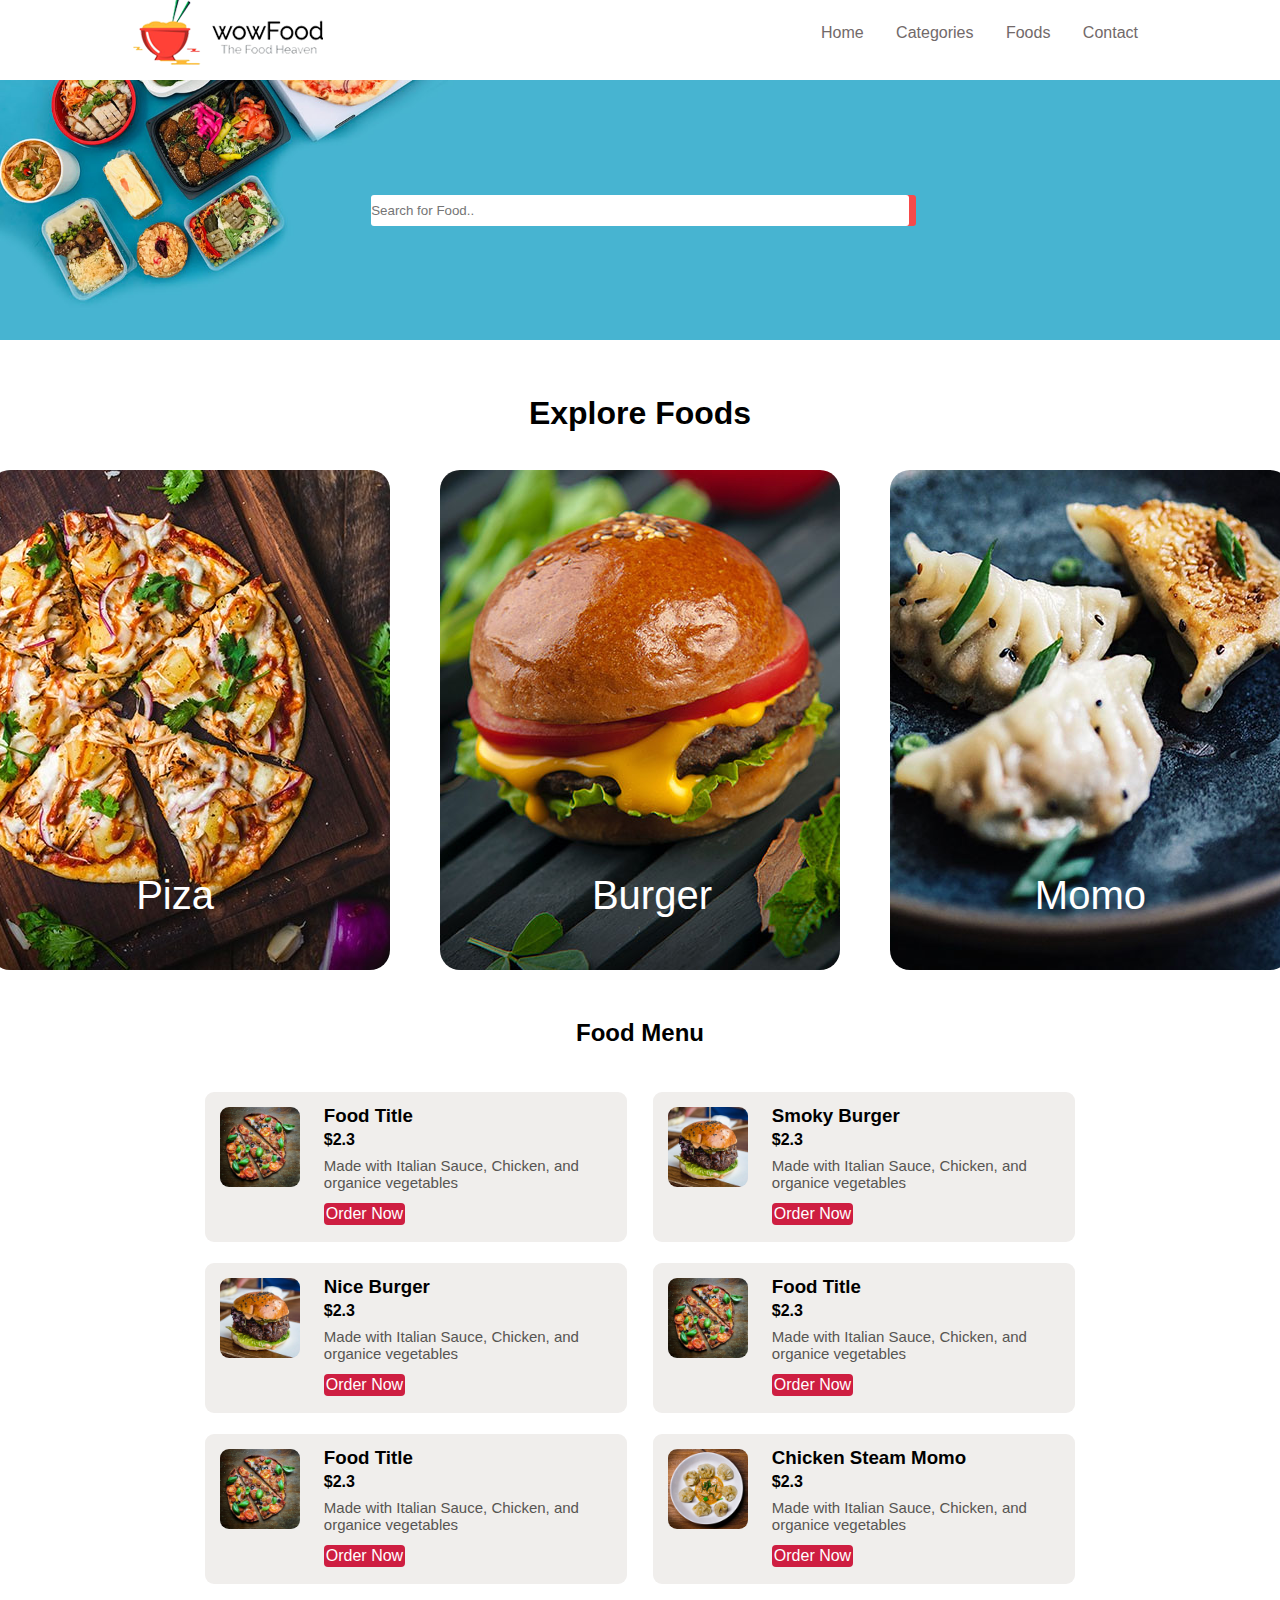
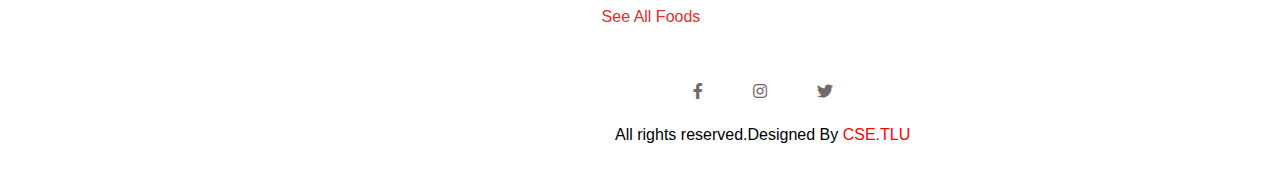
<file: index.html>
<!DOCTYPE html>
<html lang="en">
<head>
    <meta charset="UTF-8">
    <meta http-equiv="X-UA-Compatible" content="IE=edge">
    <meta name="viewport" content="width=device-width, initial-scale=1.0">
    <link rel="stylesheet" href="assets/css/stylehome.css">
    <link rel="stylesheet" href="fontawesome-free-5.15.4-web/css/all.min.css">
    <title>Home</title>
</head>
<body>
   <header>
    <div class="app">
        <div class="header">
             <div class="logo">
                <a href="./Oder.html"><img src="./assets/image/logo.png"></a>
            </div> 
            <ul class="nav">
                <li><a class="a1" href="">Home</a></li>
                <li><a class="a2" href="./Categories.html">Categories</a></li>
                <li><a class="a3" href="./Food.html">Foods</a></li>
                <li><a class="a4" href="https://www.facebook.com/quanqueo25">Contact</a></li>          
            </ul>
        </div>
    </header>
    <div class="banner-area">                       
               <div class="textbox-search">
                  <input class="textbox-search-food" type="search" placeholder="Search for Food..">
              </div>
              <div class="button-search">
                  <button class="button-search-food">Search</button>              
                </div>
     </div>
    <div class="content">
       <h1 class="noidung">Explore Foods</h1>
          
        <div class="image-foods">
            <div class="hinh1">
              <a href=""><img src="assets/image/piza.jpg"></a>
               <p class="box1">Piza</p>  
            </div>   
            <div class="hinh2">
               <a href=""><img src="assets/image/burger.jpg"></a> 
               <p class="box2">Burger</p> 
            </div>
            <div class="hinh3">
               <a href=""><img src="assets/image/momo.jpg"></a> 
               <p class="box3">Momo</p> 
            </div>       
       </div>
        <div>    
            <h2 class="noidung-foodmenu">Food Menu</h2>
        </div>
       <div class="content-foodmenu">
            <div class="col-1">
                <div class="image-food">
                   <img class="image-food-hang1" src="assets/image/piza1.jpg">
                </div>
                <div class="information-food">
                    <h3>Food Title</h3>
                    <h4>$2.3</h4>
                    <p>Made with Italian Sauce, Chicken, and organice vegetables</p>  
                    <a href="./Oder.html"> Order Now</a>         
                </div>
            </div>
            <div class="col-2">
                <div class="image-food">
                    <img class="image-food-hang1" src="assets/image/burger1.jpg">
                 </div>
                 <div class="information-food">
                     <h3>Smoky Burger</h3>
                     <h4>$2.3</h4>
                     <p>Made with Italian Sauce, Chicken, and organice vegetables</p>  
                     <a href="./Oder.html"> Order Now</a>         
                 </div>               
            </div>
            <div class="col-3">
                <div class="image-food2">
                   <img class="image-food-hang2" src="assets/image/burger1.jpg">
                </div>
                <div class="information-food2">
                    <h3>Nice Burger</h3>
                    <h4>$2.3</h4>
                    <p>Made with Italian Sauce, Chicken, and organice vegetables</p>  
                    <a href="./Oder.html"> Order Now</a>         
                </div>
            </div>
            <div class="col-4">
                <div class="image-food2">
                    <img class="image-food-hang2" src="assets/image/piza1.jpg">
                 </div>
                 <div class="information-food2">
                     <h3>Food Title</h3>
                     <h4>$2.3</h4>
                     <p>Made with Italian Sauce, Chicken, and organice vegetables</p>  
                     <a href="./Oder.html"> Order Now</a>         
                 </div>               
            </div>
            <div class="col-5">
                <div class="image-food3">
                    <img class="image-food-hang3" src="assets/image/piza1.jpg">
                 </div>
                 <div class="information-food3">
                     <h3>Food Title</h3>
                     <h4>$2.3</h4>
                     <p>Made with Italian Sauce, Chicken, and organice vegetables</p>  
                     <a href="./Oder.html"> Order Now</a>         
                 </div>               
            </div>
            <div class="col-6">
                <div class="image-food3">
                    <img class="image-food-hang3" src="assets/image/momo1.jpg">
                 </div>
                 <div class="information-food3">
                     <h3>Chicken Steam Momo</h3>
                     <h4>$2.3</h4>
                     <p>Made with Italian Sauce, Chicken, and organice vegetables</p>  
                     <a href="./Oder.html"> Order Now</a>         
                 </div>               
            </div>
           <div class="Seefood"> <a href="#">See All Foods</a> </div>
    </div>
    <div class="footer">
        <div class="footer-link">
            <ul class="link-list">
              <li class="link-list--item-f">
               <a href="https://www.facebook.com/quanqueo25" class="footer-item_link"> 
                <i class="footer-item_icon fab fa-facebook-f"></i>
                </a>
              </li>
              <li class="link-list--item-i">
                <a href="https://www.instagram.com/qu_an25/" class="footer-item_link"> 
                  <i class="footer-item_icon fab fa-instagram"></i>
                 </a>
               </li>
               <li class="link-list--item-t">
                <a href="https://twitter.com/daihocthuyloihn" class="footer-item_link"> 
                  <i class="footer-item_icon fab fa-twitter"></i>
                 </a>
               </li>
            </ul>
         </div>
        <div class="footer-noidung">All rights reserved.Designed By <a href="http://cse.tlu.edu.vn/" style="color:red">CSE.TLU</a></div>
     </div>
    </div>
    
    
</body>
</html>
</file>
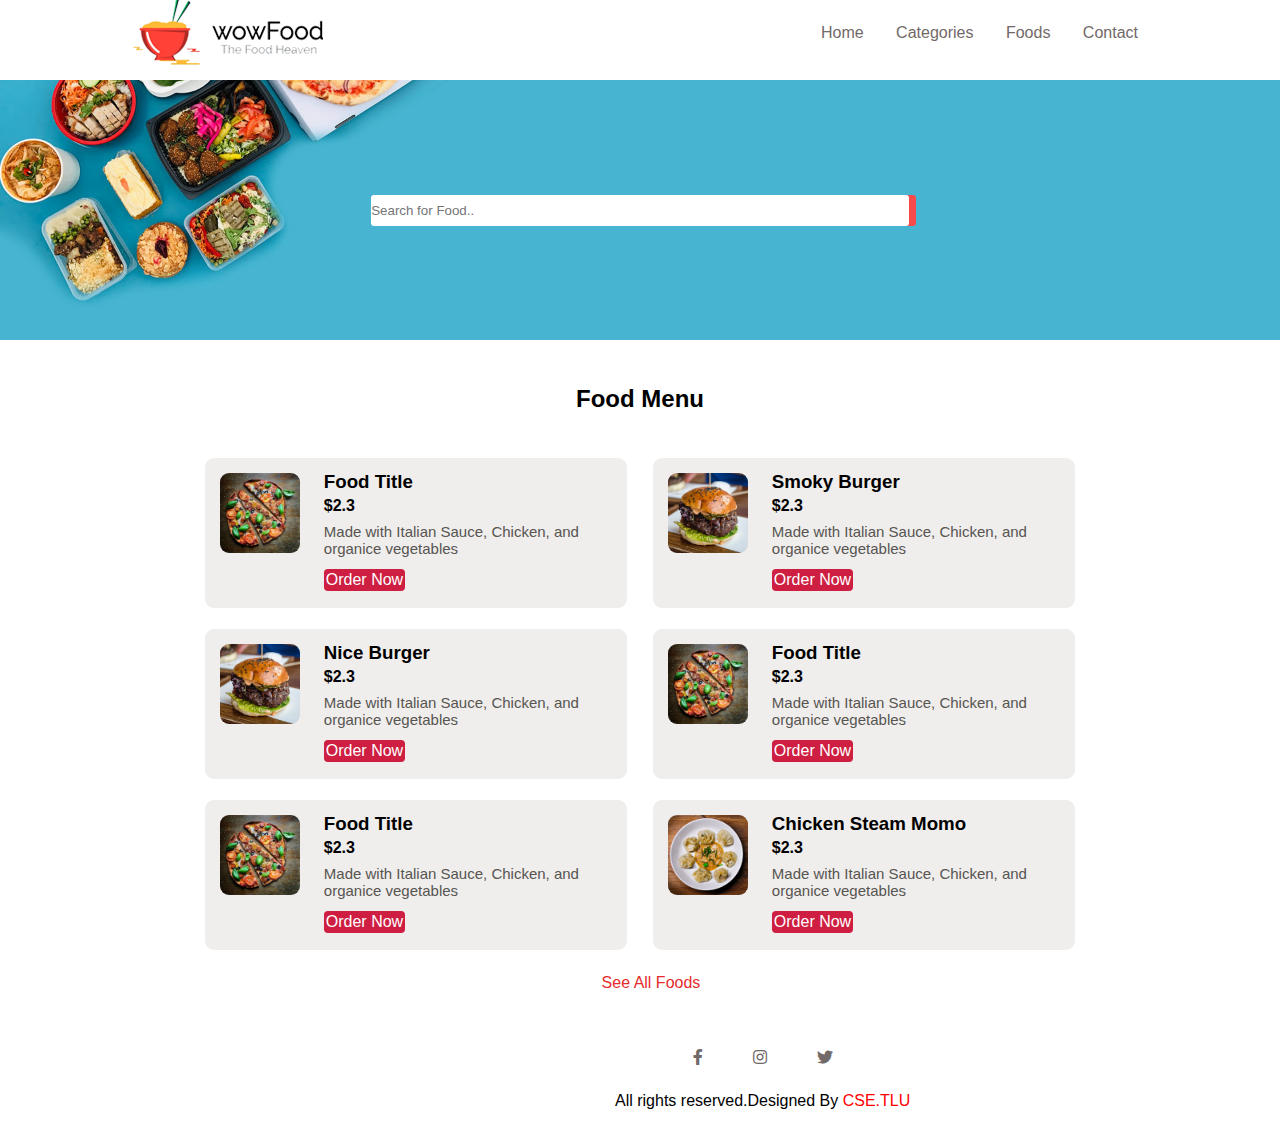
<file: Food.html>
<!DOCTYPE html>
<html lang="en">
<head>
    <meta charset="UTF-8">
    <meta http-equiv="X-UA-Compatible" content="IE=edge">
    <meta name="viewport" content="width=device-width, initial-scale=1.0">
    <link rel="stylesheet" href="./assets/css/styleFood.css">
    <link rel="stylesheet" href="./fontawesome-free-5.15.4-web/css/all.min.css">
    <title>Food</title>
</head>
<body>
    <header>
        <div class="app">
            <div class="header">
                 <div class="logo">
                    <a href="./Oder.html"><img src="./assets/image/logo.png"></a>
                </div> 
                <ul class="nav">
                    <li><a class="a1" href="./index.html">Home</a></li>
                    <li><a class="a2" href="./Categories.html">Categories</a></li>
                    <li><a class="a3" href="./Oder.html">Foods</a></li>
                    <li><a class="a4" href="https://www.facebook.com/quanqueo25">Contact</a></li>          
                </ul>
            </div>
    </header>
    <div class="banner-area">                       
        <div class="textbox-search">
           <input class="textbox-search-food" type="search" placeholder="Search for Food..">
       </div>
       <div class="button-search">
           <button class="button-search-food">Search</button>              
        </div>
    </div>
    <div>    
        <h2 class="noidung-foodmenu">Food Menu</h2>
    </div>
   <div class="content-foodmenu">
        <div class="col-1">
            <div class="image-food">
               <img class="image-food-hang1" src="assets/css/piza1.jpg">
            </div>
            <div class="information-food">
                <h3>Food Title</h3>
                <h4>$2.3</h4>
                <p>Made with Italian Sauce, Chicken, and organice vegetables</p>  
                <a href="./Oder.html"> Order Now</a>         
            </div>
        </div>
        <div class="col-2">
            <div class="image-food">
                <img class="image-food-hang1" src="assets/image/burger1.jpg">
             </div>
             <div class="information-food">
                 <h3>Smoky Burger</h3>
                 <h4>$2.3</h4>
                 <p>Made with Italian Sauce, Chicken, and organice vegetables</p>  
                 <a href="./Oder.html"> Order Now</a>         
             </div>               
        </div>
        <div class="col-3">
            <div class="image-food2">
               <img class="image-food-hang2" src="assets/image/burger1.jpg">
            </div>
            <div class="information-food2">
                <h3>Nice Burger</h3>
                <h4>$2.3</h4>
                <p>Made with Italian Sauce, Chicken, and organice vegetables</p>  
                <a href="./Oder.html"> Order Now</a>         
            </div>
        </div>
        <div class="col-4">
            <div class="image-food2">
                <img class="image-food-hang2" src="assets/image/piza1.jpg">
             </div>
             <div class="information-food2">
                 <h3>Food Title</h3>
                 <h4>$2.3</h4>
                 <p>Made with Italian Sauce, Chicken, and organice vegetables</p>  
                 <a href="./Oder.html"> Order Now</a>         
             </div>               
        </div>
        <div class="col-5">
            <div class="image-food3">
                <img class="image-food-hang3" src="assets/image/piza1.jpg">
             </div>
             <div class="information-food3">
                 <h3>Food Title</h3>
                 <h4>$2.3</h4>
                 <p>Made with Italian Sauce, Chicken, and organice vegetables</p>  
                 <a href="./Oder.html"> Order Now</a>         
             </div>               
        </div>
        <div class="col-6">
            <div class="image-food3">
                <img class="image-food-hang3" src="assets/image/momo1.jpg">
             </div>
             <div class="information-food3">
                 <h3>Chicken Steam Momo</h3>
                 <h4>$2.3</h4>
                 <p>Made with Italian Sauce, Chicken, and organice vegetables</p>  
                 <a href="./Oder.html"> Order Now</a>         
             </div>               
        </div>
       <div class="Seefood"> <a href="#">See All Foods</a> </div>
</div>
<div class="footer">
    <div class="footer-link">
        <ul class="link-list">
          <li class="link-list--item-f">
           <a href="https://www.facebook.com/quanqueo25" class="footer-item_link"> 
            <i class="footer-item_icon fab fa-facebook-f"></i>
            </a>
          </li>
          <li class="link-list--item-i">
            <a href="https://www.instagram.com/qu_an25/" class="footer-item_link"> 
              <i class="footer-item_icon fab fa-instagram"></i>
             </a>
           </li>
           <li class="link-list--item-t">
            <a href="https://twitter.com/daihocthuyloihn" class="footer-item_link"> 
              <i class="footer-item_icon fab fa-twitter"></i>
             </a>
           </li>
        </ul>
         </div>
            <div class="footer-noidung">All rights reserved.Designed By <a href="http://cse.tlu.edu.vn/" style="color:red">CSE.TLU</a></div>
        </div>
    </div>
</body>
</html>
</file>
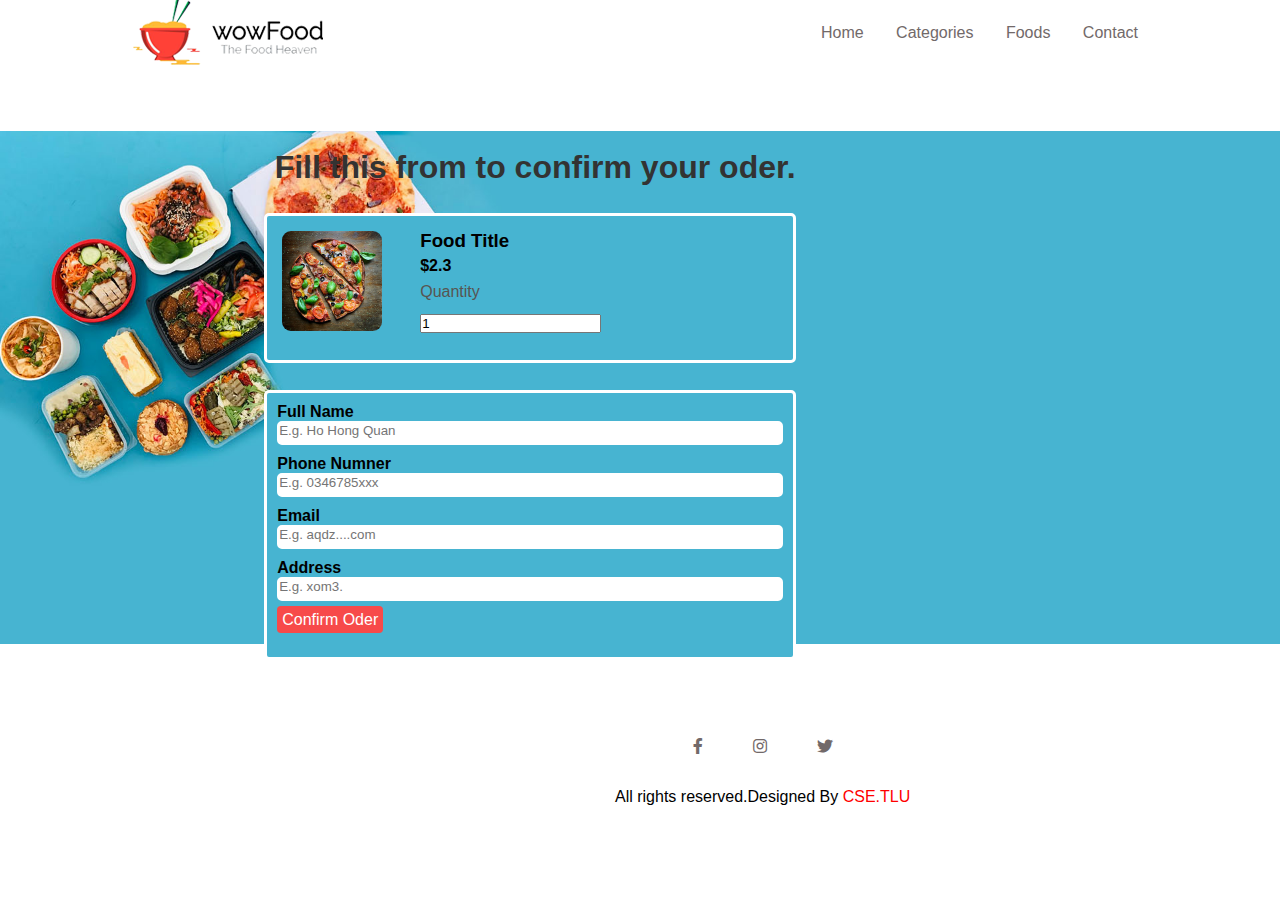
<file: Oder.html>
<!DOCTYPE html>
<html lang="en">
<head>
    <meta charset="UTF-8">
    <meta http-equiv="X-UA-Compatible" content="IE=edge">
    <meta name="viewport" content="width=device-width, initial-scale=1.0">
    <link rel="stylesheet" href="./assets/css/styleoder.css">
    <link rel="stylesheet" href="./fontawesome-free-5.15.4-web/css/all.min.css">
    <title>Oder</title>
</head>
<body>
    <header>
        <div class="app">
            <div class="header">
                 <div class="logo">
                    <a href="#"><img src="./assets/image/logo.png"></a>
                </div> 
                <ul class="nav">
                    <li><a class="a1" href="./index.html">Home</a></li>
                    <li><a class="a2" href="./Categories.html">Categories</a></li>
                    <li><a class="a3" href="./Food.html">Foods</a></li>
                    <li><a class="a4" href="https://www.facebook.com/quanqueo25">Contact</a></li>          
                </ul>
            </div>
    </header>
    <div class="content">
        <div class="background-image">
                 <!-- <img src="./Thuchanhweb2/Thuchanhweb2/assets/image/banner.jpg"> -->
            <div>
                     <h1 class="tieude">Fill this from to confirm your oder.</h1>
            </div>
               <div class="col-1">
                <div class="image-food">
                    <img class="image-food-hang1" src="./assets/image/piza1.jpg">
                </div>
                 <div class="information-food">
                <h3>Food Title</h3>
                <h4>$2.3</h4>
                <p>Quantity</p>  
                <div class="textbox-search">
                    <input class="number" type="number" value="1">
                </div>       
                </div>
            </div>
         
           
          <div class="col-2">
                <div class="information-people">
                    <div class="quan1" >
                        <lable>Full Name</lable></br>
                        <input class="textbox-search-food" type="text" placeholder="E.g. Ho Hong Quan"></br>
                    </div>
                    <div class="quan1">
                        <lable>Phone Numner</lable></br>
                        <input class="textbox-search-food" type="text" placeholder="E.g. 0346785xxx"></br>
                    </div>
                    <div class="quan1">
                        <lable>Email</lable></br>
                        <input class="textbox-search-food" type="text" placeholder="E.g. aqdz....com"></br>
                    </div>
                    <div class="quan1">
                        <lable>Address</lable></br>
                        <input class="textbox-search-food" type="text" placeholder="E.g. xom3."></br>
                    </div>
                    <a class="agree-oder" href="#">Confirm Oder</a>
                </div>
            </div>
          
        </div>
       
    </div>
    <div class="footer">
        <div class="footer-link">
            <ul class="link-list">
              <li class="link-list--item-f">
               <a href="https://www.facebook.com/quanqueo25" class="footer-item_link"> 
                <i class="footer-item_icon fab fa-facebook-f"></i>
                </a>
              </li>
              <li class="link-list--item-i">
                <a href="https://www.instagram.com/qu_an25/" class="footer-item_link"> 
                  <i class="footer-item_icon fab fa-instagram"></i>
                 </a>
               </li>
               <li class="link-list--item-t">
                <a href="https://twitter.com/daihocthuyloihn" class="footer-item_link"> 
                  <i class="footer-item_icon fab fa-twitter"></i>
                 </a>
               </li>
            </ul>
             </div>
                <div class="footer-noidung">All rights reserved.Designed By <a href="http://cse.tlu.edu.vn/" style="color:red">CSE.TLU</a></div>
            </div>
        </div>

    </div>
</body>
</html>
</file>
<file: assets/css/stylehome.css>
*{
    box-sizing: border-box;
    padding: 0;
    margin: 0;
}
html{
    font-family: Arial, Helvetica, sans-serif;
}
.header
{
   height: 65px;
   background-color: #fff;
   width: 100%;
   display: flex;
   justify-content: space-between;
   align-items: center;
   padding: 30px 10%;
   /* z-index: 1;
   position: fixed; */
   
}
li, a {
    font-weight: 500;
    font-size: 16px;
    color: rgb(114, 105, 105);
    text-decoration: none;
    list-style: none; 
    
}

.nav li { 
    display: inline-block;
    padding:  0 14px;
    
}
.banner-image{
    width: 100%;
    height: 10px;
}

.nav li:hover a{
    color: red;
   
}
.logo{
    cursor: pointer;  
}
.banner-area
{
   margin-top: 15px;
    width: 100%;
    height: 260px;
    background-image: url("./banner.jpg");
    background-size:cover;
    background-position-y: 50%;
    display:flex;
    align-items: center;
    justify-content: center;  
    position: relative;
}
.textbox-search{
   
    width: 100%;
}
.textbox-search-food{
    position:absolute;
    width: 42%;
    height: 31px;
    margin-left: 29%;
    margin-top: -15px;
    border-radius: 3px;
    border: 0;
}
.button-search-food{
    background-color: rgb(247, 74, 74);
    color: #fff;
    margin-left: -520%;
    height: 31px;
    border-radius: 3px;
    border: 0;
    width: 70px;
    display: block;

}
.image-foods{
    display: flex;
    align-items: center;
    justify-content: center;  
    position: relative;
    padding-top: 38px ;
}
.hinh1 a img
{
border-radius: 20px;
}
.hinh2 a img
{
    border-radius: 20px;
}
.hinh3 a img
{
    border-radius: 20px;
}
.hinh1{
    position: relative;
}
.hinh2{
    padding-left: 50px;
    position: relative;
}
.hinh3{
    padding-left: 50px;
    position: relative;
}
.noidung{
    padding-top: 55px;
    text-align: center; 
}
.box1{
    font-size: 40px;
    bottom: 3.5rem;
    right: 11rem;
    position: absolute;
    background-color:rgb(red, green, blue);
    color: #fff;  
}
.box2{
    font-size: 40px;
    bottom: 3.5rem;
    right: 8rem;
    position: absolute;
    background-color:rgb(red, green, blue);
    color: #fff;   
}

.box3{
   font-size: 40px;
    bottom: 3.5rem;
    right: 9rem;
    position: absolute;
    background-color:rgb(red, green, blue);
    color: #fff;   }
.noidung-foodmenu{
    padding-top: 45px;
    text-align: center; 
}
.col-1{
    margin-top: 45px;
    float: left;
    width: 33%;
    margin-left: 16%;
    height: 150px; 
    background-color: rgb(240, 238, 236);
    border-radius: 9px ;
    padding-bottom: 20px;
    

}
 .col-2{
    margin-top: 45px;
    float:right;
    width: 33%;
    height: 150px;   
    background-color: rgb(240, 238, 236);
    border-radius: 9px ;
    margin-right: 16%;
    padding-bottom: 20px;
    
}
.col-3{
    margin-top: 21px;
    float:left;
    width: 33%;
    height: 150px;   
    background-color: rgb(240, 238, 236);
    border-radius: 9px ;
    margin-left: 16%;
    padding-bottom: 20px;
    
}
.col-4{
    margin-top: 21px;
    float:right;
    width: 33%;
    height: 150px;   
    background-color: rgb(240, 238, 236);
    border-radius: 9px ;
    margin-right: 16%;
    padding-bottom: 20px;   
}
.col-5{
    margin-top: 21px;
    float:left;
    width: 33%;
    height: 150px;   
    background-color: rgb(240, 238, 236);
    border-radius: 9px ;
    margin-left: 16%;
    padding-bottom: 20px;
}
.col-6{
    margin-top: 21px;
    float:right;
    width: 33%;
    height: 150px;   
    background-color: rgb(240, 238, 236);
    border-radius: 9px ;
    margin-right: 16%;
    padding-bottom: 20px;   
}
.image-food img{
    width: 80px;
    height: 80px;
    margin: 15px;
    border-radius: 9px;
} 
.information-food h3
{
    float: left;
    margin-top: -101px;
    margin-left: 119px;
}
.information-food h4{
    float: left;
    margin-top: -75px;
    margin-left: 119px;
}

.information-food p{
    float: left;
    margin-top: -49px;
    margin-left: 119px;
    font-size: 15px;
    color: rgb(87, 85, 82);
}
.information-food a{
    float: left;
    margin-top: -3px;
    margin-left: 119px;
    background-color: rgb(206, 30, 65);
    color: #fff;
    border-radius: 4px;
    padding: 2px;
}
/* // */
.image-food2 img{
    width: 80px;
    height: 80px;
    margin: 15px;
    border-radius: 9px;
} 
.information-food2 h3
{
    float: left;
    margin-top: -101px;
    margin-left: 119px;
}
.information-food2 h4{
    float: left;
    margin-top: -75px;
    margin-left: 119px;
}

.information-food2 p{
    float: left;
    margin-top: -49px;
    margin-left: 119px;
    font-size: 15px;
    color: rgb(87, 85, 82);
}
.information-food2 a{
    float: left;
    margin-top: -3px;
    margin-left: 119px;
    background-color: rgb(206, 30, 65);
    color: #fff;
    border-radius: 4px;
    padding: 2px;
}
/* /// */
.image-food3 img{
    width: 80px;
    height: 80px;
    margin: 15px;
    border-radius: 9px;
} 
.information-food3 h3
{
    float: left;
    margin-top: -101px;
    margin-left: 119px;
}
.information-food3 h4{
    float: left;
    margin-top: -75px;
    margin-left: 119px;
}

.information-food3 p{
    float: left;
    margin-top: -49px;
    margin-left: 119px;
    font-size: 15px;
    color: rgb(87, 85, 82);
}
.information-food3 a{
    float: left;
    margin-top: -3px;
    margin-left: 119px;
    background-color: rgb(206, 30, 65);
    color: #fff;
    border-radius: 4px;
    padding: 2px;
}
.Seefood{
    display: inline-flex;
    margin-left: 47%;
    padding-top: 24px;
    
}
.Seefood a{
     color: rgb(230, 44, 44);
} 
.footer-noidung{
    
    width: 50%;
    height: 50px;
    
} 
.link1{
    display: flex;
}
.link2{
    display: flex;
}
.link3{
    display: flex;
}
.footer-link{
    margin-top: 50px;
    color:brown;
    text-decoration: none;
    
}
.link-list{
    display: flex;
    position: absolute;
    justify-content:space-between;
    margin-left: 100px;
    list-style: none;
    margin-top: 7px;
}
.link-list--item-f{
margin-left: 593px;
}
.link-list--item-i{
margin-left: 50px;
}
.link-list--item-t{
    margin-left: 50px;
}
.footer-noidung 
{
    margin-top: 50px;
    display: inline-block;
    margin-left: 615px;
   
} 
.form1{
margin-left: 100px;
}
.form2{
    margin-left: 100px;
}
</file>
<file: assets/css/styleFood.css>
*{
    box-sizing: border-box;
    padding: 0;
    margin: 0;
}
html{
    font-family: Arial, Helvetica, sans-serif;
}
.header
{
   height: 65px;
   background-color: #fff;
   width: 100%;
   display: flex;
   justify-content: space-between;
   align-items: center;
   padding: 30px 10%;
   /* z-index: 1;
   position: fixed; */
   
}
li, a {
    font-weight: 500;
    font-size: 16px;
    color: rgb(114, 105, 105);
    text-decoration: none;
    list-style: none; 
    
}

.nav li { 
    display: inline-block;
    padding:  0 14px;
    
}
.banner-image{
    width: 100%;
    height: 10px;
}

.nav li:hover a{
    color: red;
   
}
.logo{
    cursor: pointer;  
}
.banner-area
{
   margin-top: 15px;
    width: 100%;
    height: 260px;
    background-image: url("./banner.jpg");
    background-size:cover;
    background-position-y: 50%;
    display:flex;
    align-items: center;
    justify-content: center;  
    position: relative;
}
.textbox-search{
   
    width: 100%;
}
.textbox-search-food{
    position:absolute;
    width: 42%;
    height: 31px;
    margin-left: 29%;
    margin-top: -15px;
    border-radius: 3px;
    border: 0;
}
.button-search-food{
    background-color: rgb(247, 74, 74);
    color: #fff;
    margin-left: -520%;
    height: 31px;
    border-radius: 3px;
    border: 0;
    width: 70px;
    display: block;

}
.image-foods{
    display: flex;
    align-items: center;
    justify-content: center;  
    position: relative;
    padding-top: 38px ;
}
.hinh1 a img
{
border-radius: 20px;
}
.hinh2 a img
{
    border-radius: 20px;
}
.hinh3 a img
{
    border-radius: 20px;
}
.hinh1{
    position: relative;
}
.hinh2{
    padding-left: 50px;
    position: relative;
}
.hinh3{
    padding-left: 50px;
    position: relative;
}
.noidung{
    padding-top: 55px;
    text-align: center; 
}
.box1{
    font-size: 40px;
    bottom: 3.5rem;
    right: 11rem;
    position: absolute;
    background-color:rgb(red, green, blue);
    color: #fff;  
}
.box2{
    font-size: 40px;
    bottom: 3.5rem;
    right: 8rem;
    position: absolute;
    background-color:rgb(red, green, blue);
    color: #fff;   
}

.box3{
   font-size: 40px;
    bottom: 3.5rem;
    right: 9rem;
    position: absolute;
    background-color:rgb(red, green, blue);
    color: #fff;   }
.noidung-foodmenu{
    padding-top: 45px;
    text-align: center; 
}
.col-1{
    margin-top: 45px;
    float: left;
    width: 33%;
    margin-left: 16%;
    height: 150px; 
    background-color: rgb(240, 238, 236);
    border-radius: 9px ;
    padding-bottom: 20px;
    

}
 .col-2{
    margin-top: 45px;
    float:right;
    width: 33%;
    height: 150px;   
    background-color: rgb(240, 238, 236);
    border-radius: 9px ;
    margin-right: 16%;
    padding-bottom: 20px;
    
}
.col-3{
    margin-top: 21px;
    float:left;
    width: 33%;
    height: 150px;   
    background-color: rgb(240, 238, 236);
    border-radius: 9px ;
    margin-left: 16%;
    padding-bottom: 20px;
    
}
.col-4{
    margin-top: 21px;
    float:right;
    width: 33%;
    height: 150px;   
    background-color: rgb(240, 238, 236);
    border-radius: 9px ;
    margin-right: 16%;
    padding-bottom: 20px;   
}
.col-5{
    margin-top: 21px;
    float:left;
    width: 33%;
    height: 150px;   
    background-color: rgb(240, 238, 236);
    border-radius: 9px ;
    margin-left: 16%;
    padding-bottom: 20px;
}
.col-6{
    margin-top: 21px;
    float:right;
    width: 33%;
    height: 150px;   
    background-color: rgb(240, 238, 236);
    border-radius: 9px ;
    margin-right: 16%;
    padding-bottom: 20px;   
}
.image-food img{
    width: 80px;
    height: 80px;
    margin: 15px;
    border-radius: 9px;
} 
.information-food h3
{
    float: left;
    margin-top: -101px;
    margin-left: 119px;
}
.information-food h4{
    float: left;
    margin-top: -75px;
    margin-left: 119px;
}

.information-food p{
    float: left;
    margin-top: -49px;
    margin-left: 119px;
    font-size: 15px;
    color: rgb(87, 85, 82);
}
.information-food a{
    float: left;
    margin-top: -3px;
    margin-left: 119px;
    background-color: rgb(206, 30, 65);
    color: #fff;
    border-radius: 4px;
    padding: 2px;
}
/* // */
.image-food2 img{
    width: 80px;
    height: 80px;
    margin: 15px;
    border-radius: 9px;
} 
.information-food2 h3
{
    float: left;
    margin-top: -101px;
    margin-left: 119px;
}
.information-food2 h4{
    float: left;
    margin-top: -75px;
    margin-left: 119px;
}

.information-food2 p{
    float: left;
    margin-top: -49px;
    margin-left: 119px;
    font-size: 15px;
    color: rgb(87, 85, 82);
}
.information-food2 a{
    float: left;
    margin-top: -3px;
    margin-left: 119px;
    background-color: rgb(206, 30, 65);
    color: #fff;
    border-radius: 4px;
    padding: 2px;
}
/* /// */
.image-food3 img{
    width: 80px;
    height: 80px;
    margin: 15px;
    border-radius: 9px;
} 
.information-food3 h3
{
    float: left;
    margin-top: -101px;
    margin-left: 119px;
}
.information-food3 h4{
    float: left;
    margin-top: -75px;
    margin-left: 119px;
}

.information-food3 p{
    float: left;
    margin-top: -49px;
    margin-left: 119px;
    font-size: 15px;
    color: rgb(87, 85, 82);
}
.information-food3 a{
    float: left;
    margin-top: -3px;
    margin-left: 119px;
    background-color: rgb(206, 30, 65);
    color: #fff;
    border-radius: 4px;
    padding: 2px;
}
.Seefood{
    display: inline-flex;
    margin-left: 47%;
    padding-top: 24px;
    
}
.Seefood a{
     color: rgb(230, 44, 44);
} 
.footer-noidung{
    
    width: 50%;
    height: 50px;
    
} 
.link1{
    display: flex;
}
.link2{
    display: flex;
}
.link3{
    display: flex;
}
.footer-link{
    margin-top: 50px;
    color:brown;
    text-decoration: none;
    
}
.link-list{
    display: flex;
    position: absolute;
    justify-content:space-between;
    margin-left: 100px;
    list-style: none;
    margin-top: 7px;
}
.link-list--item-f{
margin-left: 593px;
}
.link-list--item-i{
margin-left: 50px;
}
.link-list--item-t{
    margin-left: 50px;
}
.footer-noidung 
{
    margin-top: 50px;
    display: inline-block;
    margin-left: 615px;
   
}
</file>
<file: assets/css/styleoder.css>
*{
    box-sizing: border-box;
    padding: 0;
    margin: 0;
}
html{
    font-family: Arial, Helvetica, sans-serif;
}
.header
{
   height: 65px;
   background-color: #fff;
   width: 100%;
   display: flex;
   justify-content: space-between;
   align-items: center;
   padding: 30px 10%;
   /* z-index: 1;
   position: fixed; */
   
}
li, a {
    font-weight: 500;
    font-size: 16px;
    color: rgb(114, 105, 105);
    text-decoration: none;
    list-style: none; 
    
}

.nav li { 
    display: inline-block;
    padding:  0 14px;
    
}
.banner-image{
    width: 100%;
    height: 10px;
}

.nav li:hover a{
    color: red;
   
}
.logo{
    cursor: pointer;  
}
.content
{
   margin-top: -27px;
    width: 100%;
    height: 700px;
    background-image: url("./banner.jpg");
    background-size: 100%;
    background-position-y: 50%;
    display:flex;
    align-items: center;
    justify-content: end;  
    position: relative;
    background-repeat: no-repeat;
}
.tieude{
    color: #333;
    margin-top: 2rem;
    margin-left: -93%;
}
.information-food h3
{
    display: block;
    margin-top: -120px;
    margin-left: 153px;
    border: 0vh;
}
.information-food h4{
    display: block;
    margin-top: 5px;
    margin-left: 153px;
}

.information-food p{
    display: block;
    margin-top: 8px;
    margin-left: 153px;
    font-size: 16px;
    color: rgb(87, 85, 82);
    border: -3vh;
}
.col-1 {
    margin-top: 27px;
    width: 102%;
    margin-left: -95%;
    height: 150px;
    background-color: rgb(71,180,209);
    border-radius: 5px;
    padding-bottom: 15px;
    border-style: solid ;
    border-color: #fff;
}
.number{
    margin-top: 13px;
    margin-left: 153px;
}
.image-food img{
    width: 100px;
    height: 100px;
    margin: 15px;
    border-radius: 9px;
} 
.col-2 {
    margin-top: 27px;
    width: 102%;
    margin-left: -95%;
    height: 270px;
    background-color: rgb(71,180,209);
    border-radius: 5px;
    padding-bottom: 15px;
    border-style: solid ;
    border-color: #fff;
}
.information-people{
    padding: 10px;
}
.information-people input{
    padding-bottom: 5px;
}
.textbox-search-food{
    width: 100%;
    border: 2px solid #fff;
    border-radius: 5px;

}
.quan1{
    padding-bottom: 10px;
    font-weight: bold;
}
.agree-oder{
    background-color:rgb(247, 74, 74);
    color: #fff;
    padding: 5px;
    border-radius: 4px;
}
.footer-noidung{
    
    width: 50%;
    height: 50px;
    
} 
.link1{
    display: flex;
}
.link2{
    display: flex;
}
.link3{
    display: flex;
}
.footer-link{
    margin-top: 50px;
    color:brown;
    text-decoration: none;
    
}
.link-list{
    display: flex;
    position: absolute;
    justify-content:space-between;
    margin-left: 100px;
    list-style: none;
    margin-top: -50px;
}
.link-list--item-f{
margin-left: 593px;
}
.link-list--item-i{
margin-left: 50px;
}
.link-list--item-t{
    margin-left: 50px;
}
.footer-noidung 
{
    
    display: inline-block;
    margin-left: 615px;
   
}
</file>
